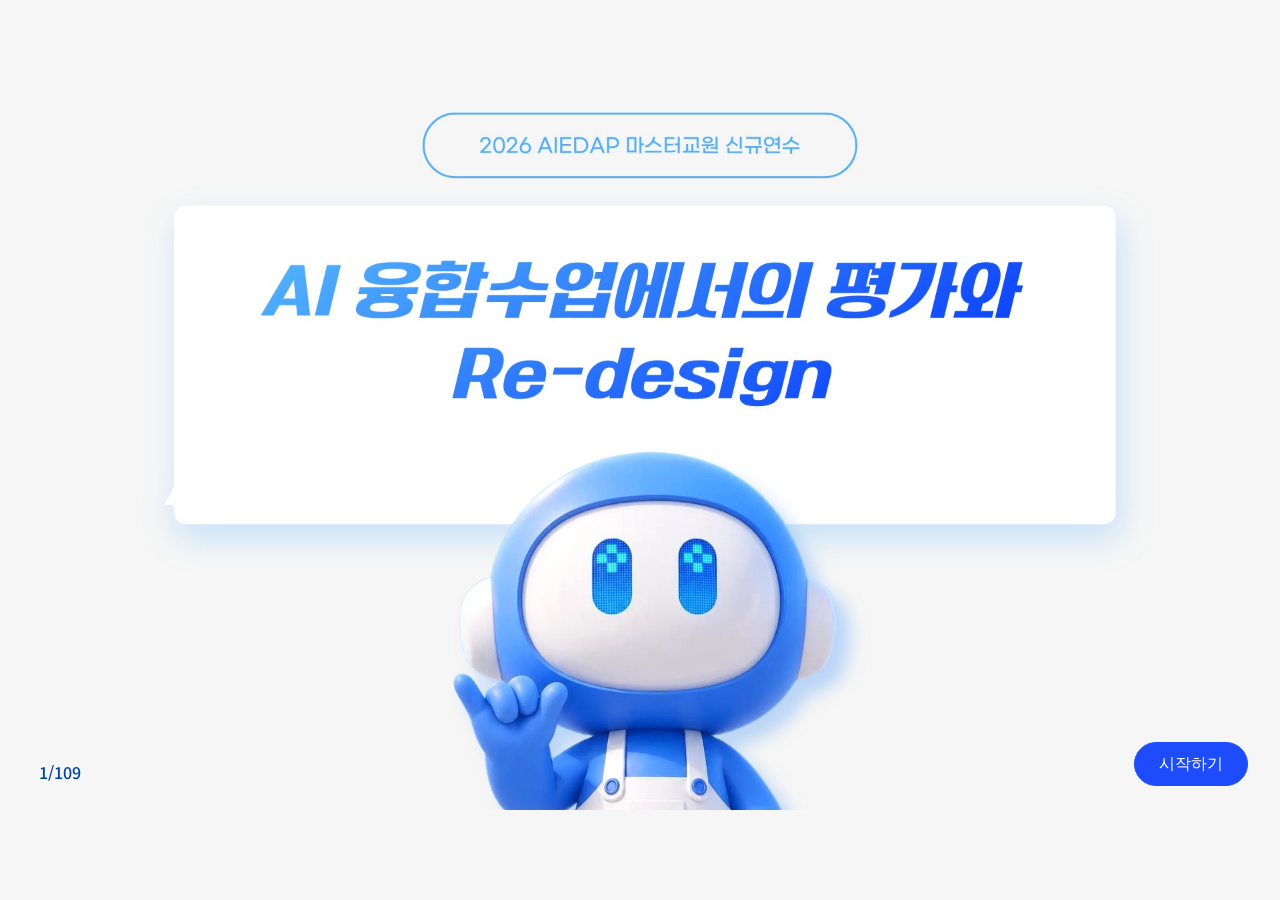
<file: public/index.html>
<!doctype html>
<html lang="ko">
<head>
<meta charset="utf-8">
<meta name="viewport" content="width=device-width, initial-scale=1">
<title>AI 융합수업의 평가와 Re-design</title>
<link rel="stylesheet" href="https://fonts.googleapis.com/css2?family=Jua&amp;family=Noto+Sans+KR:wght@400;500;700&amp;display=swap">
<style>
body{margin:0;background:#f6f6f6}
a{color:#1E4CFD}a:hover{color:#00459A}
*{box-sizing:border-box}
button,textarea,input{font-family:inherit}
button:disabled{opacity:.55;cursor:not-allowed}
.bp:active{background:#00459A !important;border-color:#00459A !important}
.hs{padding:10px 0;cursor:pointer;font-size:16px;line-height:24px}
:focus-visible{outline:3px solid #1E4CFD;outline-offset:2px}
.sl{display:block;width:100%;height:auto;aspect-ratio:16/9;border:1px solid #d6e4ff;border-radius:20px}
.sm{padding:12px 0;cursor:pointer;color:#1E4CFD;font-size:14px;line-height:20px;text-decoration:underline}
details .sl{margin-top:8px}
.sp{display:flex;align-items:center;justify-content:center;aspect-ratio:16/9;border:2px dashed #80B5F7;border-radius:20px;background:#ffffff;color:#1E4CFD;cursor:pointer;font-size:16px;line-height:24px;text-align:center;padding:12px}
details[open] .sp{aspect-ratio:auto;border:0;background:transparent;justify-content:flex-start;padding:4px 0;font-size:14px;text-decoration:underline}
.vth{view-transition-name:hello}
.vtt{view-transition-name:ttl}
.vtp{view-transition-name:prevb}
.vtn{view-transition-name:nextb}
.vst{view-transition-name:stage}
.vtit{view-transition-name:ititle}
.vpor{view-transition-name:portrait}
.vsl{view-transition-name:slide}
.vpg{view-transition-name:pgno}
.vsec{view-transition-name:secpill}
::view-transition-group(*){animation-duration:.6s;animation-timing-function:cubic-bezier(.4,0,.2,1)}
::view-transition-old(*),::view-transition-new(*){animation-duration:.6s}
</style>
<link rel="stylesheet" href="assets/race.css">
<style>
html,body{height:100%;overflow:hidden}
#aiedapRoot{position:fixed;left:50%;top:50%;width:1280px;height:720px;transform-origin:center center}
.rot{display:none}
@media (orientation:portrait) and (max-width:820px){.rot{display:block;position:fixed;left:0;right:0;bottom:14px;text-align:center;font:500 14px/20px 'Noto Sans KR',system-ui,sans-serif;color:#00459A}}
</style>
</head>
<body>
<div id="aiedapRoot"></div>
<div class="rot">화면을 가로로 돌리면 크게 볼 수 있습니다.</div>
<script defer src="assets/race-assets.js"></script>
<script defer src="assets/race-code.js"></script>
<script defer src="app.js"></script>
</body>
</html>
</file>
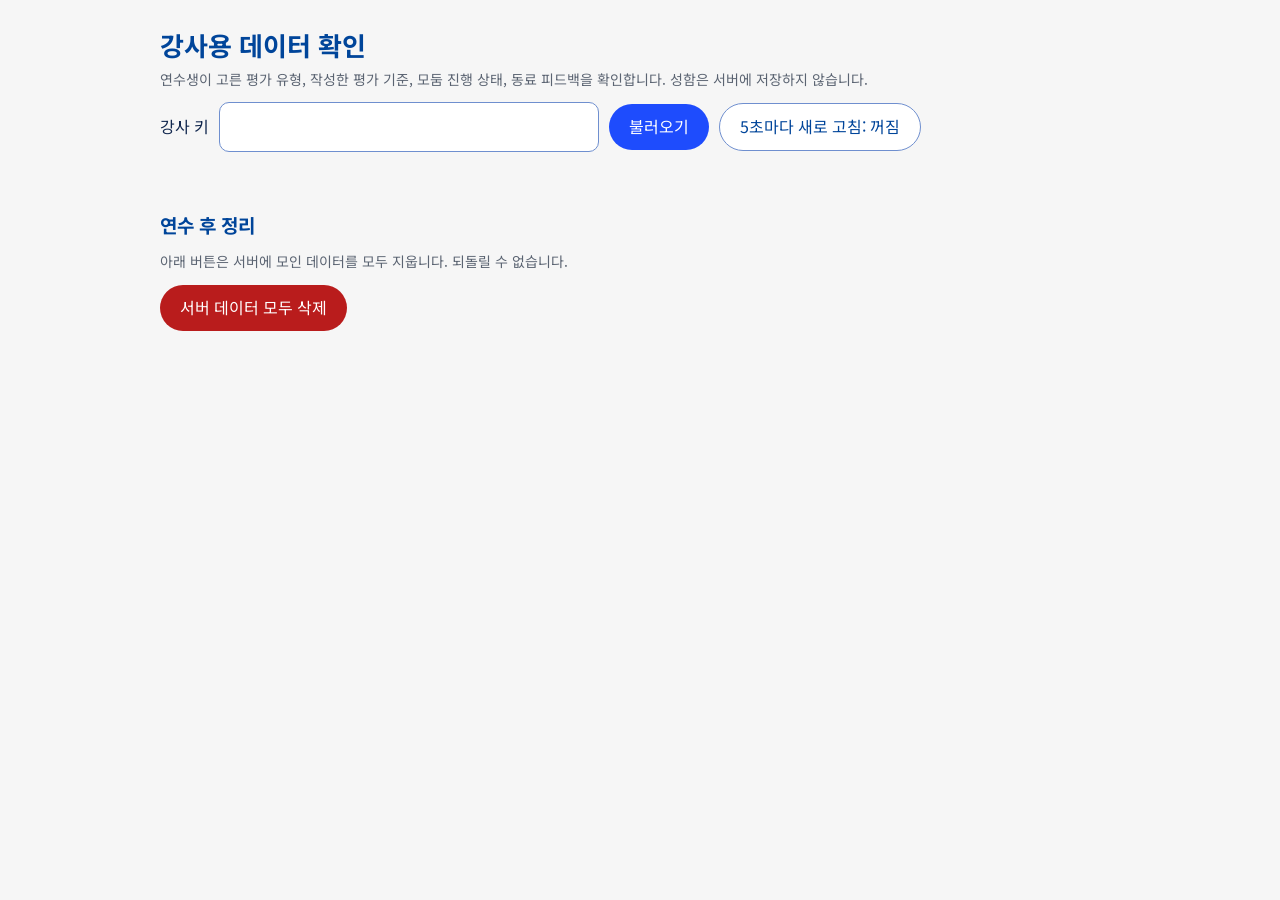
<file: public/admin.html>
<!doctype html>
<html lang="ko">
<head>
<meta charset="utf-8">
<meta name="viewport" content="width=device-width, initial-scale=1">
<meta name="robots" content="noindex">
<title>강사용 데이터 확인 · AI 융합수업의 평가와 Re-design</title>
<link rel="stylesheet" href="https://fonts.googleapis.com/css2?family=Noto+Sans+KR:wght@400;500;700&display=swap">
<style>
*{box-sizing:border-box}
body{margin:0;background:#f6f6f6;color:#12284f;font:400 16px/1.6 'Noto Sans KR',system-ui,sans-serif}
main{max-width:1000px;margin:0 auto;padding:28px 20px 80px}
h1{font-size:26px;line-height:1.3;margin:0 0 6px;color:#00459A}
h2{font-size:19px;margin:34px 0 10px;color:#00459A}
p{margin:0 0 12px}
.row{display:flex;gap:10px;flex-wrap:wrap;align-items:center}
input{font:inherit;padding:11px 14px;min-height:46px;border:1px solid #6f8fcf;border-radius:10px;min-width:240px}
button{font:inherit;min-height:46px;padding:10px 20px;border-radius:999px;border:0;background:#1E4CFD;color:#fff;cursor:pointer}
button.ghost{background:#fff;color:#00459A;border:1px solid #6f8fcf}
button.danger{background:#b91c1c}
:focus-visible{outline:3px solid #1E4CFD;outline-offset:2px}
table{border-collapse:collapse;width:100%;background:#fff;border-radius:12px;overflow:hidden}
th,td{text-align:left;padding:9px 12px;border-bottom:1px solid #e3ecff;vertical-align:top;font-size:15px}
th{background:#eaf1ff;color:#00459A;font-weight:500;white-space:nowrap}
td.n{text-align:right;white-space:nowrap}
.muted{color:#5b6472;font-size:14px}
#msg{color:#b91c1c;min-height:24px}
.tablewrap{overflow-x:auto}
</style>
</head>
<body>
<main>
<h1>강사용 데이터 확인</h1>
<p class="muted">연수생이 고른 평가 유형, 작성한 평가 기준, 모둠 진행 상태, 동료 피드백을 확인합니다. 성함은 서버에 저장하지 않습니다.</p>
<div class="row">
  <label for="key">강사 키</label>
  <input id="key" type="password" autocomplete="off">
  <button id="load" type="button">불러오기</button>
  <button id="auto" type="button" class="ghost" aria-pressed="false">5초마다 새로 고침: 꺼짐</button>
</div>
<p id="msg" role="status"></p>
<div id="out"></div>
<h2>연수 후 정리</h2>
<p class="muted">아래 버튼은 서버에 모인 데이터를 모두 지웁니다. 되돌릴 수 없습니다.</p>
<div class="row">
  <button id="clear" type="button" class="danger">서버 데이터 모두 삭제</button>
  <span id="cmsg" class="muted" role="status"></span>
</div>
</main>
<script>
(function () {
  var $ = function (id) { return document.getElementById(id); };
  var SUB = { soc: '일반사회', his: '역사', geo: '지리', eth: '도덕, 윤리' };
  var ET = { t: '교사 활용', s: '학생 활용', b: '모두 활용' };
  var PH = { idle: '대기', talk: '설명 중', fb: '피드백 작성 중' };
  var timer = null, armed = false;
  var esc = function (s) { return String(s == null ? '' : s).replace(/[&<>"]/g, function (c) { return { '&': '&amp;', '<': '&lt;', '>': '&gt;', '"': '&quot;' }[c]; }); };
  var tbl = function (head, rows) {
    if (!rows.length) return '<p class="muted">아직 데이터가 없습니다.</p>';
    return '<div class="tablewrap"><table><thead><tr>' + head.map(function (h) { return '<th scope="col">' + esc(h) + '</th>'; }).join('') + '</tr></thead><tbody>' +
      rows.map(function (r) { return '<tr>' + r.map(function (c) { return '<td>' + esc(c) + '</td>'; }).join('') + '</tr>'; }).join('') + '</tbody></table></div>';
  };
  function show(rows) {
    var et = { t: 0, s: 0, b: 0 }, cr = [], fb = [], pv = [], gone = 0;
    rows.forEach(function (r) {
      var k = r.k.split(':');
      if ((k[0] === 'et' || k[0] === 'xet') && et[r.v] != null) { et[r.v] += 1; if (k[0] === 'xet') gone += 1; }
      if (k[0] === 'cr' || k[0] === 'xcr') { try { var o = JSON.parse(r.v); cr.push([SUB[o.sub] || o.sub, o.text, k[0] === 'xcr' ? '로그아웃' : '접속 중']); } catch (e) {} }
      if (k[0] === 'fb') fb.push([k[1] + '모둠', (Number(k[2]) + 1) + '번째 선생님', r.v]);
      if (k[0] === 'pv') { try { var p = JSON.parse(r.v); pv.push([k[1] + '모둠', (p.idx + 1) + '번째 차례', PH[p.ph] || p.ph, (p.sk || []).map(function (i) { return i + 1; }).join(', ') || '-']); } catch (e) {} }
    });
    cr.sort(function (a, b) { return a[0] < b[0] ? -1 : 1; });
    pv.sort(function (a, b) { return parseInt(a[0], 10) - parseInt(b[0], 10); });
    var total = et.t + et.s + et.b;
    $('out').innerHTML =
      '<h2>평가 유형 선택 (' + total + '명)</h2><p class="muted">로그아웃한 연수생 ' + gone + '명을 포함한 전체 집계입니다. 연수생 화면의 그래프에는 접속 중인 연수생만 나옵니다.</p>' + tbl(['유형', '인원'], Object.keys(et).map(function (k) { return [ET[k], et[k] + '명']; })) +
      '<h2>과목별 평가 기준 (' + cr.length + '건)</h2>' + tbl(['과목', '평가 기준', '상태'], cr) +
      '<h2>모둠별 동료 검토 진행</h2>' + tbl(['모둠', '현재 차례', '상태', '건너뛴 순서'], pv) +
      '<h2>동료 피드백 (' + fb.length + '건)</h2>' + tbl(['모둠', '받는 사람', '피드백'], fb);
  }
  function load() {
    var key = $('key').value;
    if (!key) { $('msg').textContent = '강사 키를 입력해 주세요.'; return; }
    fetch('/api/admin?key=' + encodeURIComponent(key)).then(function (r) { return r.json().then(function (j) { return { ok: r.ok, j: j }; }); }).then(function (x) {
      if (!x.ok) { $('msg').textContent = x.j.error === 'wrong key' ? '강사 키가 맞지 않습니다.' : '불러오지 못했습니다: ' + x.j.error; return; }
      $('msg').textContent = '';
      show(x.j.rows || []);
    }).catch(function () { $('msg').textContent = '서버에 연결하지 못했습니다.'; });
  }
  $('load').onclick = load;
  $('key').onkeydown = function (e) { if (e.key === 'Enter') load(); };
  $('auto').onclick = function () {
    var on = !timer;
    if (timer) { clearInterval(timer); timer = null; } else { load(); timer = setInterval(load, 5000); }
    $('auto').setAttribute('aria-pressed', on ? 'true' : 'false');
    $('auto').textContent = '5초마다 새로 고침: ' + (on ? '켜짐' : '꺼짐');
  };
  $('clear').onclick = function () {
    if (!armed) { armed = true; $('clear').textContent = '정말 삭제합니다 (한 번 더 누르기)'; $('cmsg').textContent = '삭제하려면 한 번 더 눌러 주세요.'; setTimeout(function () { armed = false; $('clear').textContent = '서버 데이터 모두 삭제'; }, 6000); return; }
    armed = false;
    fetch('/api/admin', { method: 'POST', headers: { 'content-type': 'application/json' }, body: JSON.stringify({ key: $('key').value, action: 'clear' }) })
      .then(function (r) { return r.json().then(function (j) { return { ok: r.ok, j: j }; }); }).then(function (x) {
        $('clear').textContent = '서버 데이터 모두 삭제';
        $('cmsg').textContent = x.ok ? '모두 삭제했습니다.' : (x.j.error === 'wrong key' ? '강사 키가 맞지 않습니다.' : '삭제하지 못했습니다.');
        if (x.ok) load();
      }).catch(function () { $('cmsg').textContent = '서버에 연결하지 못했습니다.'; });
  };
})();
</script>
</body>
</html>
</file>
<file: public/assets/race.css>
#racebox *{box-sizing:border-box;margin:0;padding:0}
#racebox{overflow:hidden;touch-action:none;user-select:none;-webkit-user-select:none;-webkit-tap-highlight-color:transparent;overscroll-behavior:none;background:#0b1b4a;color:#fff;font-family:"Pretendard","Apple SD Gothic Neo","Malgun Gothic","Noto Sans KR","PingFang SC","Microsoft YaHei",system-ui,sans-serif}
#racebox #game,#racebox #ui{position:absolute;left:0;top:0;right:0;bottom:0}
#racebox #game canvas{display:block;width:100%;height:100%}
#racebox #ui{pointer-events:none}
#racebox #ui [data-ui],#racebox #ui button{pointer-events:auto}
#racebox .hidden{display:none!important}
#racebox #hud{position:absolute;left:0;right:0;top:0;padding:calc(calc(var(--ru)*.8) + env(safe-area-inset-top)) calc(calc(var(--ru)*1) + env(safe-area-inset-right)) 0 calc(calc(var(--ru)*1) + env(safe-area-inset-left))}
#racebox #hud .row{display:flex;justify-content:space-between;align-items:center;gap:calc(var(--ru)*.6)}
#racebox .pill{background:rgba(12,28,84,.8);border:calc(var(--ru)*.18) solid #fff;border-radius:calc(var(--ru)*2);padding:calc(var(--ru)*.3) calc(var(--ru)*.9);font-weight:900;font-size:calc(var(--ru)*1.8);line-height:1.2;display:flex;align-items:center;gap:calc(var(--ru)*.4);box-shadow:0 calc(var(--ru)*.25) 0 rgba(6,14,50,.5);min-height:calc(var(--ru)*3.2)}
#racebox .hearts span{font-size:calc(var(--ru)*2);line-height:1}
#racebox .hearts .on{color:#ff3d63}
#racebox .hearts .off{color:rgba(255,255,255,.28)}
#racebox .timer{min-width:calc(var(--ru)*6.2);justify-content:center}
#racebox .timer i{width:calc(var(--ru)*1.4);height:calc(var(--ru)*1.4);border:calc(var(--ru)*.22) solid #ffd23f;border-radius:50%;position:relative;flex:none}
#racebox .timer i:after{content:"";position:absolute;left:calc(50% - calc(var(--ru)*.08));top:8%;width:calc(var(--ru)*.16);height:42%;background:#ffd23f;transform-origin:50% 100%;animation:spin 2s linear infinite}
#racebox .timer.low{background:#c81e3a;animation:pulse .5s infinite}
#racebox .gem{width:calc(var(--ru)*1.1);height:calc(var(--ru)*1.1);background:linear-gradient(135deg,#e7c4ff,#8a3dff);transform:rotate(45deg);border:calc(var(--ru)*.12) solid #fff;margin:0 calc(var(--ru)*.25);flex:none}
#racebox .prog{padding:calc(var(--ru)*1.1) calc(var(--ru)*.8) 0}
#racebox .bar{position:relative;height:calc(var(--ru)*.7);background:rgba(12,28,84,.65);border:calc(var(--ru)*.14) solid #fff;border-radius:calc(var(--ru)*1)}
#racebox .flag{position:absolute;right:-calc(var(--ru)*.7);top:-calc(var(--ru)*1.3);width:calc(var(--ru)*1.3);height:calc(var(--ru)*1.3);background:conic-gradient(#111 25%,#fff 0 50%,#111 0 75%,#fff 0);background-size:calc(var(--ru)*.65) calc(var(--ru)*.65);border:calc(var(--ru)*.1) solid #fff}
#racebox .dot{position:absolute;top:50%;width:calc(var(--ru)*1.05);height:calc(var(--ru)*1.05);margin:-calc(var(--ru)*.52) 0 0 -calc(var(--ru)*.52);border-radius:50%;border:calc(var(--ru)*.14) solid #fff}
#racebox .dot.r0{background:#e5252a}
#racebox .dot.r1{background:#1f6fe6}
#racebox .dot.r2{background:#ffc928}
#racebox .dot.me{background:#1b2a7a;width:calc(var(--ru)*1.6);height:calc(var(--ru)*1.6);margin:-calc(var(--ru)*.8) 0 0 -calc(var(--ru)*.8);border-color:#ffd23f;border-width:calc(var(--ru)*.22);z-index:2}
#racebox .sub{display:flex;justify-content:space-between;align-items:flex-start;margin-top:calc(var(--ru)*.9);gap:calc(var(--ru)*.5)}
#racebox .place{font-style:italic;font-weight:900;text-shadow:0 calc(var(--ru)*.2) 0 #0a1a55,0 0 calc(var(--ru)*.5) #0a1a55;line-height:1;white-space:nowrap}
#racebox .place b{font-size:calc(var(--ru)*3.6);color:#ffd23f}
#racebox .place small{font-size:calc(var(--ru)*1.5);margin-left:calc(var(--ru)*.2)}
#racebox .place.p1 b{color:#7dff8a}
#racebox .stage{font-weight:800;font-size:calc(var(--ru)*1.3);background:rgba(12,28,84,.65);padding:calc(var(--ru)*.35) calc(var(--ru)*1);border-radius:calc(var(--ru)*1);text-align:center;word-break:keep-all}
#racebox .mute{width:calc(var(--ru)*3.4);height:calc(var(--ru)*3.4);border-radius:50%;border:calc(var(--ru)*.18) solid #fff;background:rgba(12,28,84,.8);color:#fff;padding:calc(var(--ru)*.55);cursor:pointer;flex:none}
#racebox .mute .cross{display:none}
#racebox.muted .mute .cross{display:inline}
#racebox.muted .mute .wave{display:none}
#racebox .pop{animation:pop .3s}
#racebox #banner{position:absolute;left:50%;top:31%;transform:translate(-50%,-50%) scale(.6);opacity:0;font-size:calc(var(--ru)*3.6);font-weight:900;font-style:italic;white-space:nowrap;color:#fff;-webkit-text-stroke:calc(var(--ru)*.5) #0a1a55;paint-order:stroke fill;text-shadow:0 calc(var(--ru)*.3) 0 #0a1a55;transition:opacity .18s,transform .18s}
#racebox #banner.show{opacity:1;transform:translate(-50%,-50%) scale(1)}
#racebox #banner.good{color:#7dff8a}
#racebox #banner.bad{color:#ff6b7d}
#racebox #banner.boost{color:#6fe8ff}
#racebox #banner.win{color:#ffd23f;font-size:calc(var(--ru)*3);white-space:normal;text-align:center;width:92%;word-break:keep-all;top:22%}
#racebox #count{position:absolute;left:50%;top:44%;transform:translate(-50%,-50%);font-size:calc(var(--ru)*8.5);font-weight:900;font-style:italic;color:#ffd23f;-webkit-text-stroke:calc(var(--ru)*.7) #0a1a55;paint-order:stroke fill;opacity:0;white-space:nowrap}
#racebox #count.show{animation:cnt .6s ease-out forwards}
#racebox #count.go{color:#7dff8a;font-size:calc(var(--ru)*6.5)}
#racebox #count.go.show{animation:cnt .9s ease-out forwards}
#racebox #card{position:absolute;left:50%;top:26%;transform:translate(-50%,-50%) scale(.8);opacity:0;background:linear-gradient(#2146c2,#0f236e);border:calc(var(--ru)*.2) solid #ffd23f;border-radius:calc(var(--ru)*1.2);padding:calc(var(--ru)*.8) calc(var(--ru)*1.6);font-size:calc(var(--ru)*1.9);font-weight:900;text-align:center;word-break:keep-all;max-width:92%;width:max-content;transition:opacity .25s,transform .25s;box-shadow:0 calc(var(--ru)*.4) 0 rgba(6,14,50,.5)}
#racebox #card.show{opacity:1;transform:translate(-50%,-50%) scale(1)}
#racebox #hint{position:absolute;left:50%;bottom:calc(8% + env(safe-area-inset-bottom));transform:translate(-50%,calc(var(--ru)*1));opacity:0;background:rgba(12,28,84,.88);border:calc(var(--ru)*.16) solid #fff;border-radius:calc(var(--ru)*2);padding:calc(var(--ru)*.6) calc(var(--ru)*1.3);font-size:calc(var(--ru)*1.5);font-weight:800;max-width:94%;width:max-content;text-align:center;word-break:keep-all;transition:opacity .2s,transform .2s}
#racebox #hint.show{opacity:1;transform:translate(-50%,0)}
#racebox #flash{position:absolute;left:0;top:0;right:0;bottom:0;background:radial-gradient(transparent 40%,rgba(255,30,60,.6));opacity:0}
#racebox #flash.show{animation:fl .7s}
#racebox #white{position:absolute;left:0;top:0;right:0;bottom:0;background:#fff;opacity:0;transition:opacity .4s}
#racebox #white.show{opacity:1}
#racebox #end{position:absolute;left:0;top:0;right:0;bottom:0;background:rgba(8,16,56,.6);display:flex;flex-direction:column;align-items:center;justify-content:center;gap:calc(var(--ru)*1.5);padding:calc(var(--ru)*1);overflow:hidden}
#racebox #end .rays{position:absolute;left:50%;top:40%;width:170vmax;height:170vmax;margin:-85vmax;background:repeating-conic-gradient(rgba(255,255,255,.09) 0 10deg,transparent 0 20deg);animation:spin 40s linear infinite;pointer-events:none}
#racebox #end.lose .rays{display:none}
#racebox #end.win{justify-content:flex-start;padding-top:calc(calc(var(--rh)*15) + env(safe-area-inset-top))}
#racebox #end.win{justify-content:center;align-items:flex-start;padding:calc(var(--ru)*1) calc(var(--ru)*1) calc(var(--ru)*1) 7%}
#racebox #end.win .btns{width:min(calc(var(--ru)*36),94%)}
#racebox .panel{position:relative;background:linear-gradient(#2444ad,#102268);border:calc(var(--ru)*.25) solid #fff;border-radius:calc(var(--ru)*1.8);padding:calc(var(--ru)*2.7) calc(var(--ru)*1.5) calc(var(--ru)*1.4);text-align:center;width:min(calc(var(--ru)*36),94%);box-shadow:0 calc(var(--ru)*.6) 0 rgba(6,14,50,.55);animation:pop .35s}
#racebox .badge{position:absolute;left:50%;top:-calc(var(--ru)*2.1);transform:translateX(-50%);background:#ffd23f;color:#0a1a55;font-weight:900;font-style:italic;font-size:calc(var(--ru)*2.1);padding:calc(var(--ru)*.3) calc(var(--ru)*1.5);border-radius:calc(var(--ru)*2);border:calc(var(--ru)*.2) solid #fff;white-space:nowrap}
#racebox #end.lose .badge{background:#ff5a6e;color:#fff}
#racebox .panel h2{font-size:calc(var(--ru)*2.5);font-weight:900;line-height:1.25;color:#ffd23f;word-break:keep-all}
#racebox #end.lose h2{color:#fff}
#racebox .panel p{font-size:calc(var(--ru)*1.45);margin-top:calc(var(--ru)*.5);word-break:keep-all}
#racebox .stats{display:flex;gap:calc(var(--ru)*.6);margin-top:calc(var(--ru)*1.2)}
#racebox .stats div{flex:1;background:rgba(0,0,0,.28);border-radius:calc(var(--ru)*1);padding:calc(var(--ru)*.6) calc(var(--ru)*.3)}
#racebox .stats small{display:block;font-size:calc(var(--ru)*1.15);opacity:.9}
#racebox .stats b{font-size:calc(var(--ru)*2.1)}
#racebox .btns{position:relative;display:flex;gap:calc(var(--ru)*.8);flex-wrap:wrap;justify-content:center}
#racebox .btn{font:inherit;font-weight:900;font-size:calc(var(--ru)*1.7);color:#fff;background:#3558d6;border:calc(var(--ru)*.2) solid #fff;border-radius:calc(var(--ru)*2.4);padding:calc(var(--ru)*.8) calc(var(--ru)*1.8);min-height:calc(var(--ru)*4.8);min-width:calc(var(--ru)*11);cursor:pointer;box-shadow:0 calc(var(--ru)*.4) 0 rgba(6,14,50,.55)}
#racebox .btn.primary,#racebox .btn.start{background:linear-gradient(#ffe680,#ffb703);color:#0a1a55}
#racebox .btn:active{filter:brightness(.9)}
#racebox #title{position:absolute;left:0;top:0;right:0;bottom:0;background:#0b1b4a;overflow:hidden}
#racebox #title .blur{position:absolute;left:-6%;top:-6%;right:-6%;bottom:-6%;background-size:cover;background-position:center;filter:blur(calc(var(--ru)*1.6)) brightness(.82)}
#racebox #title img{position:absolute;left:0;top:0;width:100%;height:100%;object-fit:contain}
#racebox .btn.start{position:absolute;left:50%;transform:translate(-50%,-50%);font-size:calc(var(--ru)*2.4);padding:calc(var(--ru)*1) calc(var(--ru)*3.2);white-space:nowrap;animation:beat 1.1s ease-in-out infinite}
#racebox .howto{position:absolute;left:50%;transform:translate(-50%,-50%);font-size:calc(var(--ru)*1.3);font-weight:800;white-space:nowrap;background:rgba(8,16,56,.72);padding:calc(var(--ru)*.35) calc(var(--ru)*1);border-radius:calc(var(--ru)*1)}
#racebox .resume{position:absolute;left:50%;transform:translate(-50%,-50%);font-size:calc(var(--ru)*1.5);font-weight:900;white-space:nowrap;background:#ffd23f;color:#0a1a55;padding:calc(var(--ru)*.35) calc(var(--ru)*1.1);border-radius:calc(var(--ru)*1);border:calc(var(--ru)*.16) solid #fff}
#racebox .credit{position:absolute;left:0;right:0;bottom:calc(calc(var(--ru)*.7) + env(safe-area-inset-bottom));text-align:center;font-size:calc(var(--ru)*1.3);font-weight:800;text-shadow:0 calc(var(--ru)*.1) calc(var(--ru)*.3) #000,0 0 calc(var(--ru)*.6) #000,0 0 calc(var(--ru)*.2) #000}
#racebox .tmute{position:absolute;right:calc(calc(var(--ru)*1) + env(safe-area-inset-right));top:calc(calc(var(--ru)*1) + env(safe-area-inset-top))}
#racebox #loader{position:absolute;left:0;top:0;right:0;bottom:0;background:#0b1b4a;display:flex;flex-direction:column;align-items:center;justify-content:center;gap:calc(var(--ru)*1);font-size:calc(var(--ru)*1.6);font-weight:800}
#racebox .lb{width:60%;max-width:calc(var(--ru)*24);height:calc(var(--ru)*1.1);border:calc(var(--ru)*.16) solid #fff;border-radius:calc(var(--ru)*1);overflow:hidden}
#racebox .lb i{display:block;height:100%;width:0;background:#ffd23f;transition:width .2s}
@keyframes spin{to{transform:rotate(360deg)}}
@keyframes pulse{50%{transform:scale(1.08)}}
@keyframes pop{0%{transform:scale(.7)}60%{transform:scale(1.12)}100%{transform:scale(1)}}
@keyframes beat{50%{transform:translate(-50%,-50%) scale(1.06)}}
@keyframes cnt{0%{opacity:0;transform:translate(-50%,-50%) scale(2)}20%{opacity:1;transform:translate(-50%,-50%) scale(1)}80%{opacity:1}100%{opacity:0;transform:translate(-50%,-50%) scale(.8)}}
@keyframes fl{0%{opacity:1}100%{opacity:0}}
#racebox #hud .prog{padding:calc(var(--ru)*.8) 24% 0}
#racebox .sub{margin-top:-calc(var(--ru)*.2)}
#racebox #banner{top:30%}
#racebox #card{top:34%}
</file>
